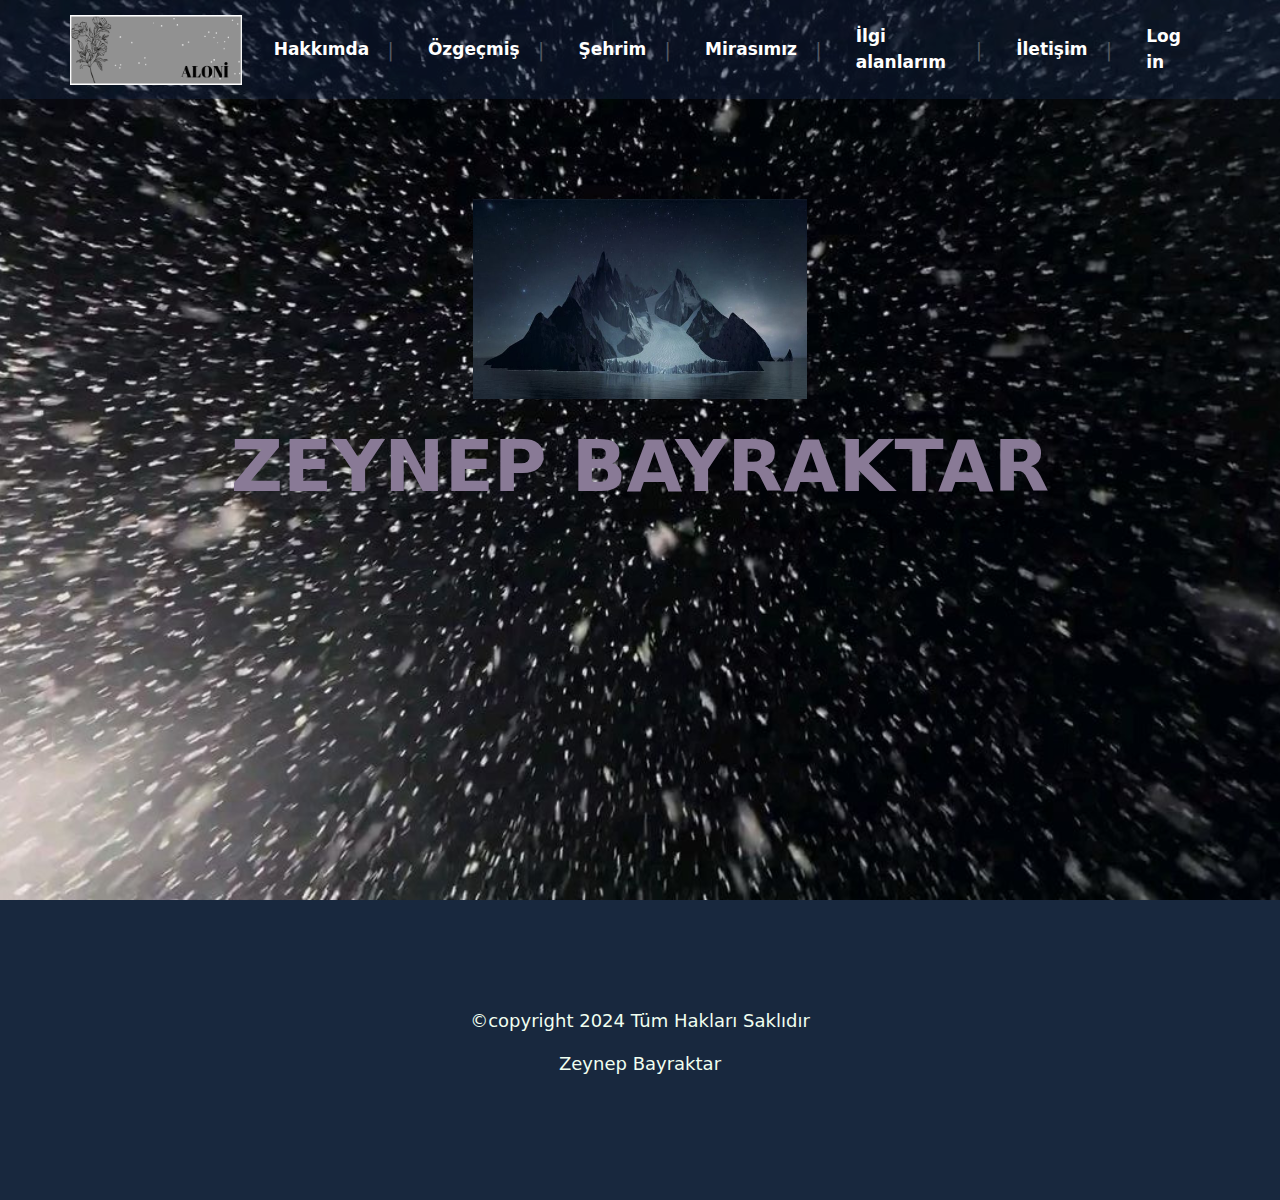
<file: webb/index.html>
<!DOCTYPE html>
<html lang="en">

<head>
    <meta charset="UTF-8">
    <meta name="viewport" content="width=device-width, initial-scale=1.0">
    <title>Document</title>
    <link rel="stylesheet" href="bootstrap.css">
    <link rel="stylesheet" href="style.css">
    <script src="bootstrap.js"></script>
    <title>Aloni</title>
</head>

<body>
    <div class="ust-kisim">

        <nav class="navbar navbar-expand-lg nav-bg ">
            <!--style.css de ekli navbar-bg classımı buraya getirerek navbarımın arka planının rengini ayarladım-->
            <div class="container p-0">
                <!--"p-0", 992px ve altına inince ekran genişliği, navbarımın üstündeki seçeneklere mause götürdüğümde oluşan mavimtırak arka planın sağ ve sola olan boşluklarını sıfırlar  -->
                <a class="navbar-brand" href="#">
                    <img class="img-fluid logo" src="pictures/resimler/logo2.png" alt="">
                    <!--sitemin logosunun ismi-->
                </a>
                <button class="navbar-toggler" type="button" data-bs-toggle="collapse"
                    data-bs-target="#navbarSupportedContent" aria-controls="navbarSupportedContent"
                    aria-expanded="false" aria-label="Toggle navigation">
                    <span class="navbar-toggler-icon"></span>
                </button>
                <div class="collapse navbar-collapse" id="navbarSupportedContent">
                    <ul class="navbar-nav ms-auto mb-2 mb-lg-0">
                        <li class="nav-item d-flex align-items-center p-2">
                            <!--p-2 ler burada ekran 992px ve daha küçükken aşağı doğru sıralanan navbar elemanlarımı bi tık sağa kaydırıp büyütmeme yarıyor-->
                            <a class="nav-link active" aria-current="page" href="hakkimizda.html">Hakkımda</a>
                            <span class="ayrac">|</span>
                            <!--navbar elemanlarım arasına ayraç ekleme-->
                        </li>
                        <li class="nav-item d-flex align-items-center p-2">
                            <a class="nav-link" href="ozgecmis.html">Özgeçmiş</a>
                            <span class="ayrac">|</span>
                        </li>
                        <li class="nav-item d-flex align-items-center p-2">
                            <a class="nav-link" href="sehrim.html">Şehrim</a>
                            <span class="ayrac">|</span>
                        </li>
                        <li class="nav-item d-flex align-items-center p-2">
                            <a class="nav-link" href="mirasimiz.html">Mirasımız</a>
                            <span class="ayrac">|</span>
                        </li>
                        <li class="nav-item d-flex align-items-center p-2">
                            <a class="nav-link" href="ilgialanlarim.html">İlgi alanlarım</a>
                            <span class="ayrac">|</span>
                        </li>
                        <li class="nav-item d-flex align-items-center p-2">
                            <a class="nav-link" href="iletisim.html">İletişim</a>
                            <span class="ayrac">|</span>
                        </li>
                        <li class="nav-item d-flex align-items-center p-2">
                            <a class="nav-link" href="login.php">Log in</a>
                        </li>
                    </ul>
                </div>
        </nav>


        <div class="container">
            <div class="row">
                <div class="col-md-12 d-flex flex-column align-items-center justify-content-center ">
                    <!--d-flex ile logo ve yazımı yanyana aldı, flex-column ile alt alta getirdik-->
                    <img src="pictures/resimler/logo5.jpg" class="img-fluid ana-sayf-logo bosluk mb-4" alt="" />
                    <h1 class="display-2 text-center ana-yazi fw-bold shadow">ZEYNEP BAYRAKTAR</h1>
                </div>
            </div>
        </div>
    </div>
    <div class="container-fluid footer">
        <div class="row">
            <div class="col-md-12 sutun-footer d-flex flex-column justify-content-center align-items-center">
              <div class="class">
                    <i class="fa-brands fa-instagram fa-3x"></i>
                </div>
                <p>©copyright 2024 Tüm Hakları Saklıdır</p> 
                <p>Zeynep Bayraktar</p>
            </div>
        </div>
    </div>
</body>

</html>
</file>
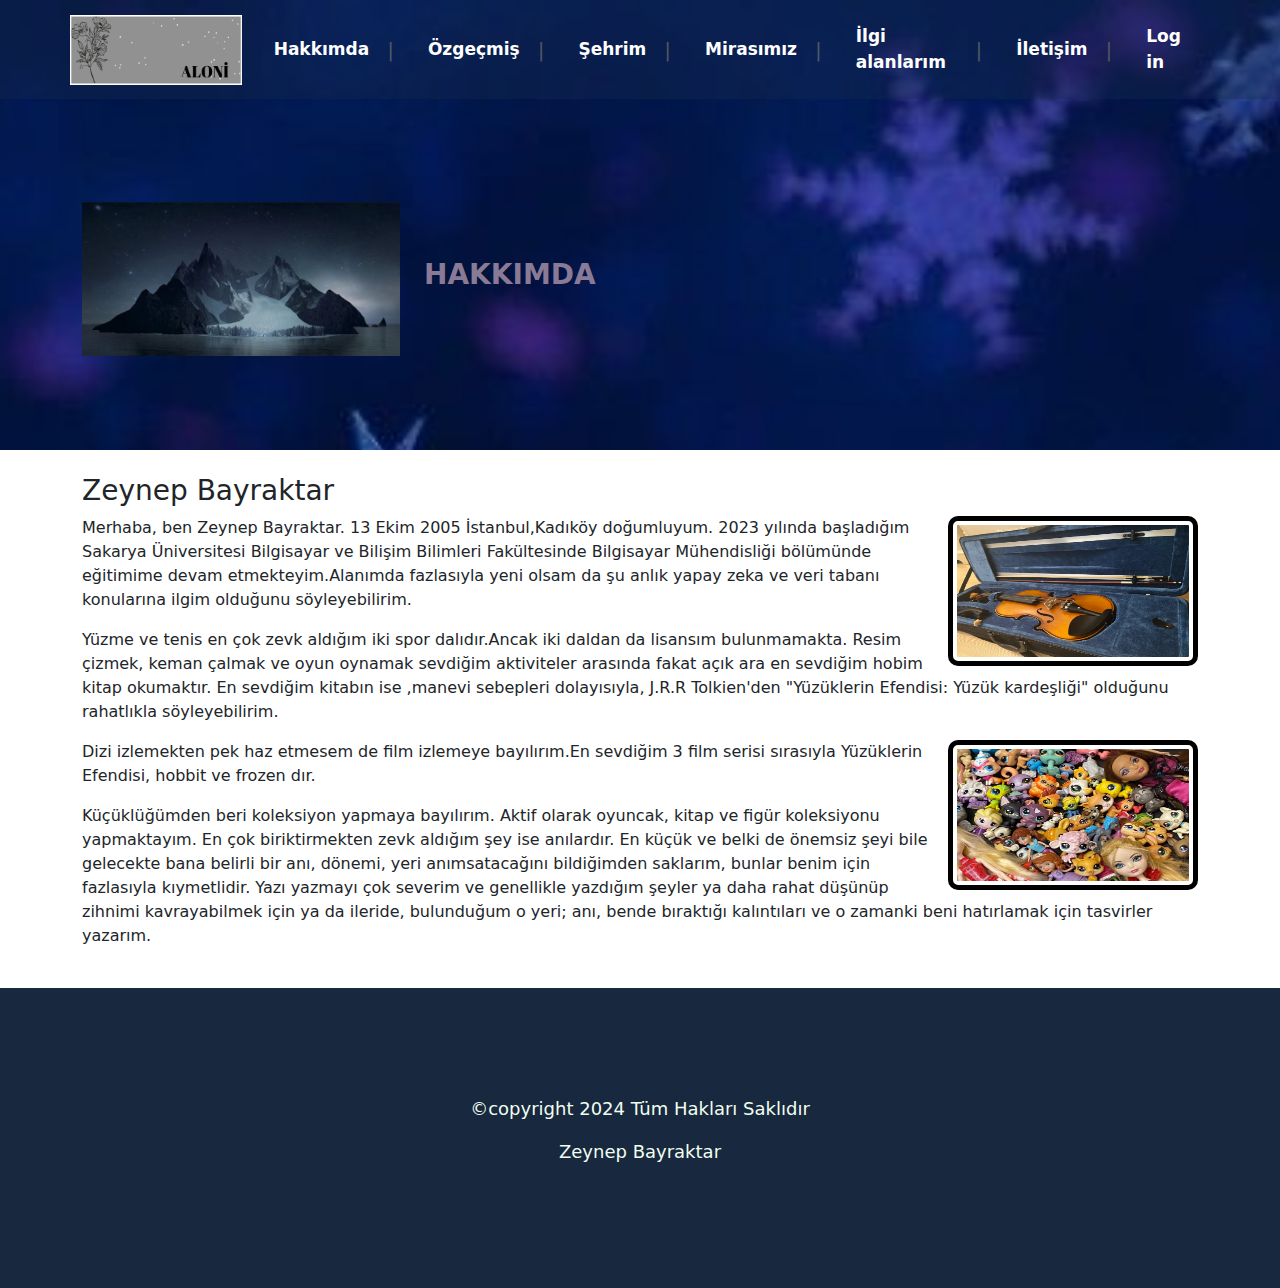
<file: webb/hakkimizda.html>
<!DOCTYPE html>
<html lang="en">

<head>
    <meta charset="UTF-8">
    <meta name="viewport" content="width=device-width, initial-scale=1.0">
    <title>Document</title>
    <link rel="stylesheet" href="bootstrap.css">
    <link rel="stylesheet" href="style.css">
    <script src="bootstrap.js"></script>
    <title>Aloni</title>
</head>

<body>
    <div class="ust-kisim-sayfalar">

        <nav class="navbar navbar-expand-lg nav-bg ">
            <!--style.css de ekli navbar-bg classımı buraya getirerek navbarımın arka planının rengini ayarladım-->
            <div class="container p-0">
                <!--"p-0", 992px ve altına inince ekran genişliği, navbarımın üstündeki seçeneklere mause götürdüğümde oluşan mavimtırak arka planın sağ ve sola olan boşluklarını sıfırlar  -->
                <a class="navbar-brand" href="#">
                    <img class="img-fluid logo" src="pictures/resimler/logo2.png" alt="">
                    <!--sitemin logosunun ismi-->
                </a>
                <button class="navbar-toggler" type="button" data-bs-toggle="collapse"
                    data-bs-target="#navbarSupportedContent" aria-controls="navbarSupportedContent"
                    aria-expanded="false" aria-label="Toggle navigation">
                    <span class="navbar-toggler-icon"></span>
                </button>
                <div class="collapse navbar-collapse" id="navbarSupportedContent">
                    <ul class="navbar-nav ms-auto mb-2 mb-lg-0">
                        <li class="nav-item d-flex align-items-center p-2">
                            <!--p-2 ler burada ekran 992px ve daha küçükken aşağı doğru sıralanan navbar elemanlarımı bi tık sağa kaydırıp büyütmeme yarıyor-->
                            <a class="nav-link active" aria-current="page" href="hakkimizda.html">Hakkımda</a>
                            <span class="ayrac">|</span>
                            <!--navbar elemanlarım arasına ayraç ekleme-->
                        </li>
                        <li class="nav-item d-flex align-items-center p-2">
                            <a class="nav-link" href="ozgecmis.html">Özgeçmiş</a>
                            <span class="ayrac">|</span>
                        </li>
                        <li class="nav-item d-flex align-items-center p-2">
                            <a class="nav-link" href="sehrim.html">Şehrim</a>
                            <span class="ayrac">|</span>
                        </li>
                        <li class="nav-item d-flex align-items-center p-2">
                            <a class="nav-link" href="mirasimiz.html">Mirasımız</a>
                            <span class="ayrac">|</span>
                        </li>
                        <li class="nav-item d-flex align-items-center p-2">
                            <a class="nav-link" href="ilgialanlarim.html">İlgi alanlarım</a>
                            <span class="ayrac">|</span>
                        </li>
                        <li class="nav-item d-flex align-items-center p-2">
                            <a class="nav-link" href="iletisim.html">İletişim</a>
                            <span class="ayrac">|</span>
                        </li>
                        <li class="nav-item d-flex align-items-center p-2">
                            <a class="nav-link" href="login.php">Log in</a>
                        </li>
                    </ul>
                </div>
        </nav>


        <div class="container">
            <div class="row">
                <div class="col-md-12 d-flex align-items-center header-yukseklik">
                    <img src="pictures/resimler/logo5.jpg" class="img-fluid " alt=""/> 
                    <div class="sayfa-basligi ms-4" >
                    <h3>HAKKIMDA</h3>
                    </div>                 
                </div>
            </div>
        </div>
    </div> 

    <div class="container my-4">
        <div class="row">
            <div class="col-md-12">
                <h3>Zeynep Bayraktar</h3>
                <div class="ben"> 

                <img src="pictures/resimler/keman.jpeg" 
                     class="fotgrf img-thumbnail img-fluid miras-img"
                     alt="">
                       <p> 
                        Merhaba, ben Zeynep Bayraktar. 13 Ekim 2005 İstanbul,Kadıköy doğumluyum. 2023 yılında başladığım 
                        Sakarya Üniversitesi Bilgisayar ve Bilişim Bilimleri Fakültesinde Bilgisayar Mühendisliği
                        bölümünde eğitimime devam etmekteyim.Alanımda fazlasıyla yeni olsam da şu anlık yapay zeka ve veri tabanı
                        konularına ilgim olduğunu söyleyebilirim.
                       </p><p>
                        Yüzme ve tenis en çok zevk aldığım iki spor dalıdır.Ancak iki daldan da lisansım bulunmamakta. Resim çizmek, 
                        keman çalmak ve oyun oynamak sevdiğim aktiviteler arasında fakat açık ara en sevdiğim hobim kitap okumaktır.
                        En sevdiğim kitabın ise ,manevi sebepleri dolayısıyla, J.R.R Tolkien'den "Yüzüklerin Efendisi: Yüzük kardeşliği" 
                        olduğunu rahatlıkla söyleyebilirim.
                       </p>  
                       <img src="pictures/resimler/oyuncak.jpeg" 
                            class="fotgrf img-thumbnail img-fluid miras-img"
                            alt="">
                       <p>
                        Dizi izlemekten pek haz etmesem de film izlemeye bayılırım.En sevdiğim 3 film serisi sırasıyla Yüzüklerin
                        Efendisi, hobbit ve frozen dır. 
                        </p><p>
                        Küçüklüğümden beri koleksiyon yapmaya bayılırım. Aktif olarak oyuncak, kitap ve figür koleksiyonu yapmaktayım.
                        En çok biriktirmekten zevk aldığım şey ise anılardır. En küçük ve belki de önemsiz şeyi bile gelecekte bana belirli
                        bir anı, dönemi, yeri anımsatacağını bildiğimden saklarım, bunlar benim için fazlasıyla kıymetlidir.
                        Yazı yazmayı çok severim ve genellikle yazdığım şeyler ya daha rahat düşünüp zihnimi kavrayabilmek için ya da ileride, 
                        bulunduğum o yeri; anı, bende bıraktığı kalıntıları ve o zamanki beni hatırlamak için tasvirler yazarım.
                    </p>
                   
                    
                </div>
            </div>
        </div>
    </div>

    <div class="container-fluid footer">
        <div class="row">
            <div class="col-md-12 sutun-footer d-flex flex-column justify-content-center align-items-center">
              <div class="class">
                    <i class="fa-brands fa-instagram fa-3x"></i>
                </div>
                <p>©copyright 2024 Tüm Hakları Saklıdır</p> 
                <p>Zeynep Bayraktar</p>
            </div>
        </div>
    </div>
</body>

</html>
</file>
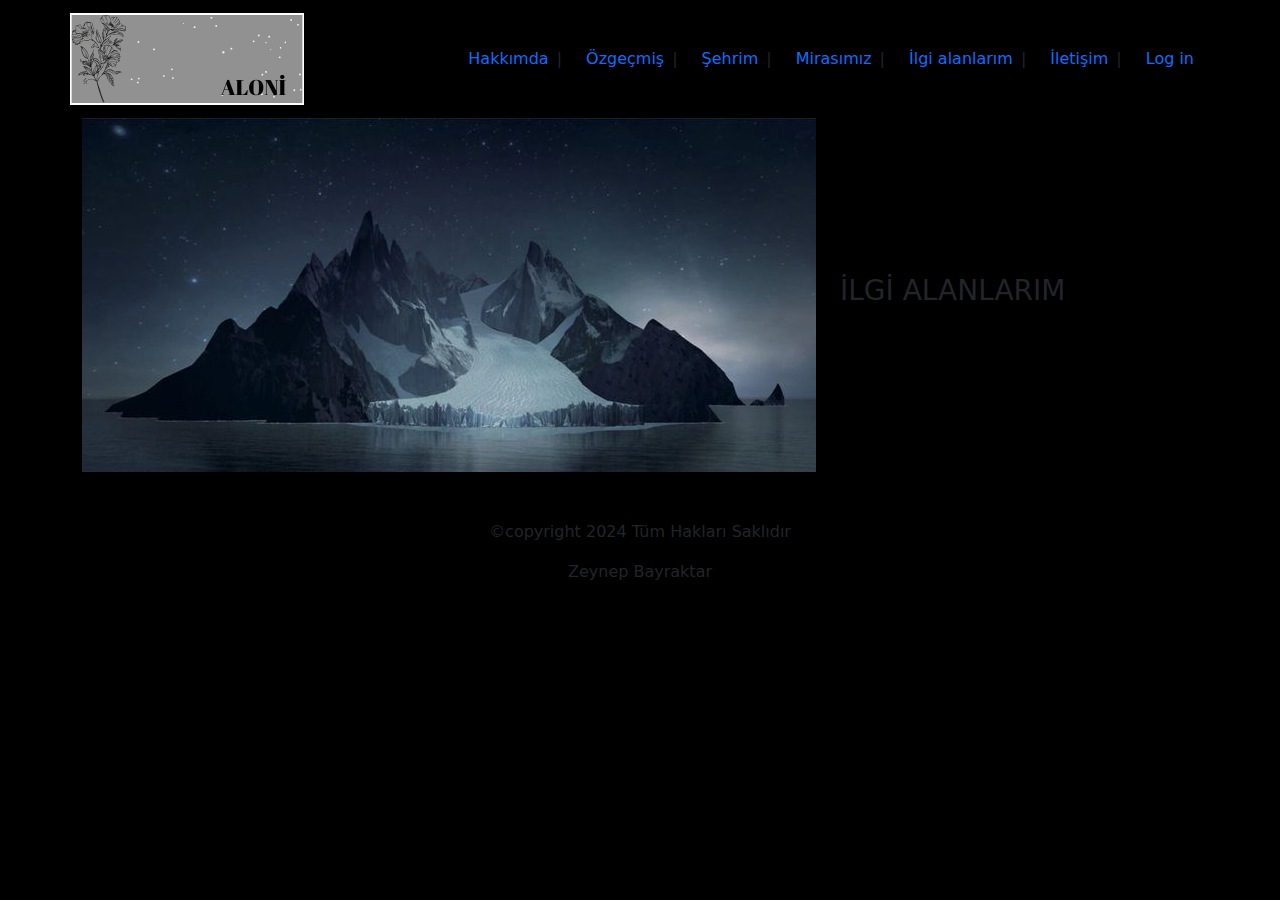
<file: webb/ilgialanlarim.html>
<!DOCTYPE html>
<html lang="en">

<head>
   
    <meta charset="utf-8">
    <meta name="viewport" content="width=device-width, initial-scale=1, shrink-to-fit=no">

    <!-- Bootstrap CSS -->
    <link rel="stylesheet" href="https://cdn.jsdelivr.net/npm/bootstrap@4.1.3/dist/css/bootstrap.min.css" integrity="sha384-MCw98/SFnGE8fJT3GXwEOngsV7Zt27NXFoaoApmYm81iuXoPkFOJwJ8ERdknLPMO" crossorigin="anonymous">

    <title>Document</title>
    <link rel="stylesheet" href="bootstrap.css">
    <link rel="stylesheet" href="style2.css">
    <script src="bootstrap.js"></script>
    <title>Aloni</title>
</head>

<body>
    <div class="ust-kisim-sayfalar">

        <nav class="navbar navbar-expand-lg nav-bg ">
            <!--style.css de ekli navbar-bg classımı buraya getirerek navbarımın arka planının rengini ayarladım-->
            <div class="container p-0">
                <!--"p-0", 992px ve altına inince ekran genişliği, navbarımın üstündeki seçeneklere mause götürdüğümde oluşan mavimtırak arka planın sağ ve sola olan boşluklarını sıfırlar  -->
                <a class="navbar-brand" href="#">
                    <img class="img-fluid logo" src="pictures/resimler/logo2.png" alt="">
                    <!--sitemin logosunun ismi-->
                </a>
                <button class="navbar-toggler" type="button" data-bs-toggle="collapse"
                    data-bs-target="#navbarSupportedContent" aria-controls="navbarSupportedContent"
                    aria-expanded="false" aria-label="Toggle navigation">
                    <span class="navbar-toggler-icon"></span>
                </button>
                <div class="collapse navbar-collapse" id="navbarSupportedContent">
                    <ul class="navbar-nav ms-auto mb-2 mb-lg-0">
                        <li class="nav-item d-flex align-items-center p-2">
                            <!--p-2 ler burada ekran 992px ve daha küçükken aşağı doğru sıralanan navbar elemanlarımı bi tık sağa kaydırıp büyütmeme yarıyor-->
                            <a class="nav-link active" aria-current="page" href="hakkimizda.html">Hakkımda</a>
                            <span class="ayrac">|</span>
                            <!--navbar elemanlarım arasına ayraç ekleme-->
                        </li>
                        <li class="nav-item d-flex align-items-center p-2">
                            <a class="nav-link" href="ozgecmis.html">Özgeçmiş</a>
                            <span class="ayrac">|</span>
                        </li>
                        <li class="nav-item d-flex align-items-center p-2">
                            <a class="nav-link" href="sehrim.html">Şehrim</a>
                            <span class="ayrac">|</span>
                        </li>
                        <li class="nav-item d-flex align-items-center p-2">
                            <a class="nav-link" href="mirasimiz.html">Mirasımız</a>
                            <span class="ayrac">|</span>
                        </li>
                        <li class="nav-item d-flex align-items-center p-2">
                            <a class="nav-link" href="ilgialanlarim.html">İlgi alanlarım</a>
                            <span class="ayrac">|</span>
                        </li>
                        <li class="nav-item d-flex align-items-center p-2">
                            <a class="nav-link" href="iletisim.html">İletişim</a>
                            <span class="ayrac">|</span>
                        </li>
                        <li class="nav-item d-flex align-items-center p-2">
                            <a class="nav-link" href="login.php">Log in</a>
                        </li>
                    </ul>
                </div>
        </nav>
 
          
        <div class="container">
            <div class="row">
                <div class="col-md-12 d-flex align-items-center header-yukseklik">
                    <img src="pictures/resimler/logo5.jpg" class="img-fluid " alt=""/> 
                    <div class="sayfa-basligi ms-4" >
                    <h3>İLGİ ALANLARIM</h3>
                    </div>                 
                </div>
            </div>
        </div>
    </div> 


    <div class="container my-4"> 
        <div class="row">
             <div class="col-md-12">

                <div class="filmler"></div>

                <script src="main.js"></script>
             </div> 
         </div>
     </div>       



    <div class="container-fluid footer">
        <div class="row">
            <div class="col-md-12 sutun-footer d-flex flex-column justify-content-center align-items-center">
              <div class="class">
                    <i class="fa-brands fa-instagram fa-3x"></i>
                </div>
                <p>©copyright 2024 Tüm Hakları Saklıdır</p> 
                <p>Zeynep Bayraktar</p>
            </div>
        </div>
    </div>   
    <!-- Optional JavaScript -->
    <!-- jQuery first, then Popper.js, then Bootstrap JS -->
    <script src="https://code.jquery.com/jquery-3.3.1.slim.min.js" integrity="sha384-q8i/X+965DzO0rT7abK41JStQIAqVgRVzpbzo5smXKp4YfRvH+8abtTE1Pi6jizo" crossorigin="anonymous"></script>
    <script src="https://cdn.jsdelivr.net/npm/popper.js@1.14.3/dist/umd/popper.min.js" integrity="sha384-ZMP7rVo3mIykV+2+9J3UJ46jBk0WLaUAdn689aCwoqbBJiSnjAK/l8WvCWPIPm49" crossorigin="anonymous"></script>
    <script src="https://cdn.jsdelivr.net/npm/bootstrap@4.1.3/dist/js/bootstrap.min.js" integrity="sha384-ChfqqxuZUCnJSK3+MXmPNIyE6ZbWh2IMqE241rYiqJxyMiZ6OW/JmZQ5stwEULTy" crossorigin="anonymous"></script>
</body>

</html>
</file>
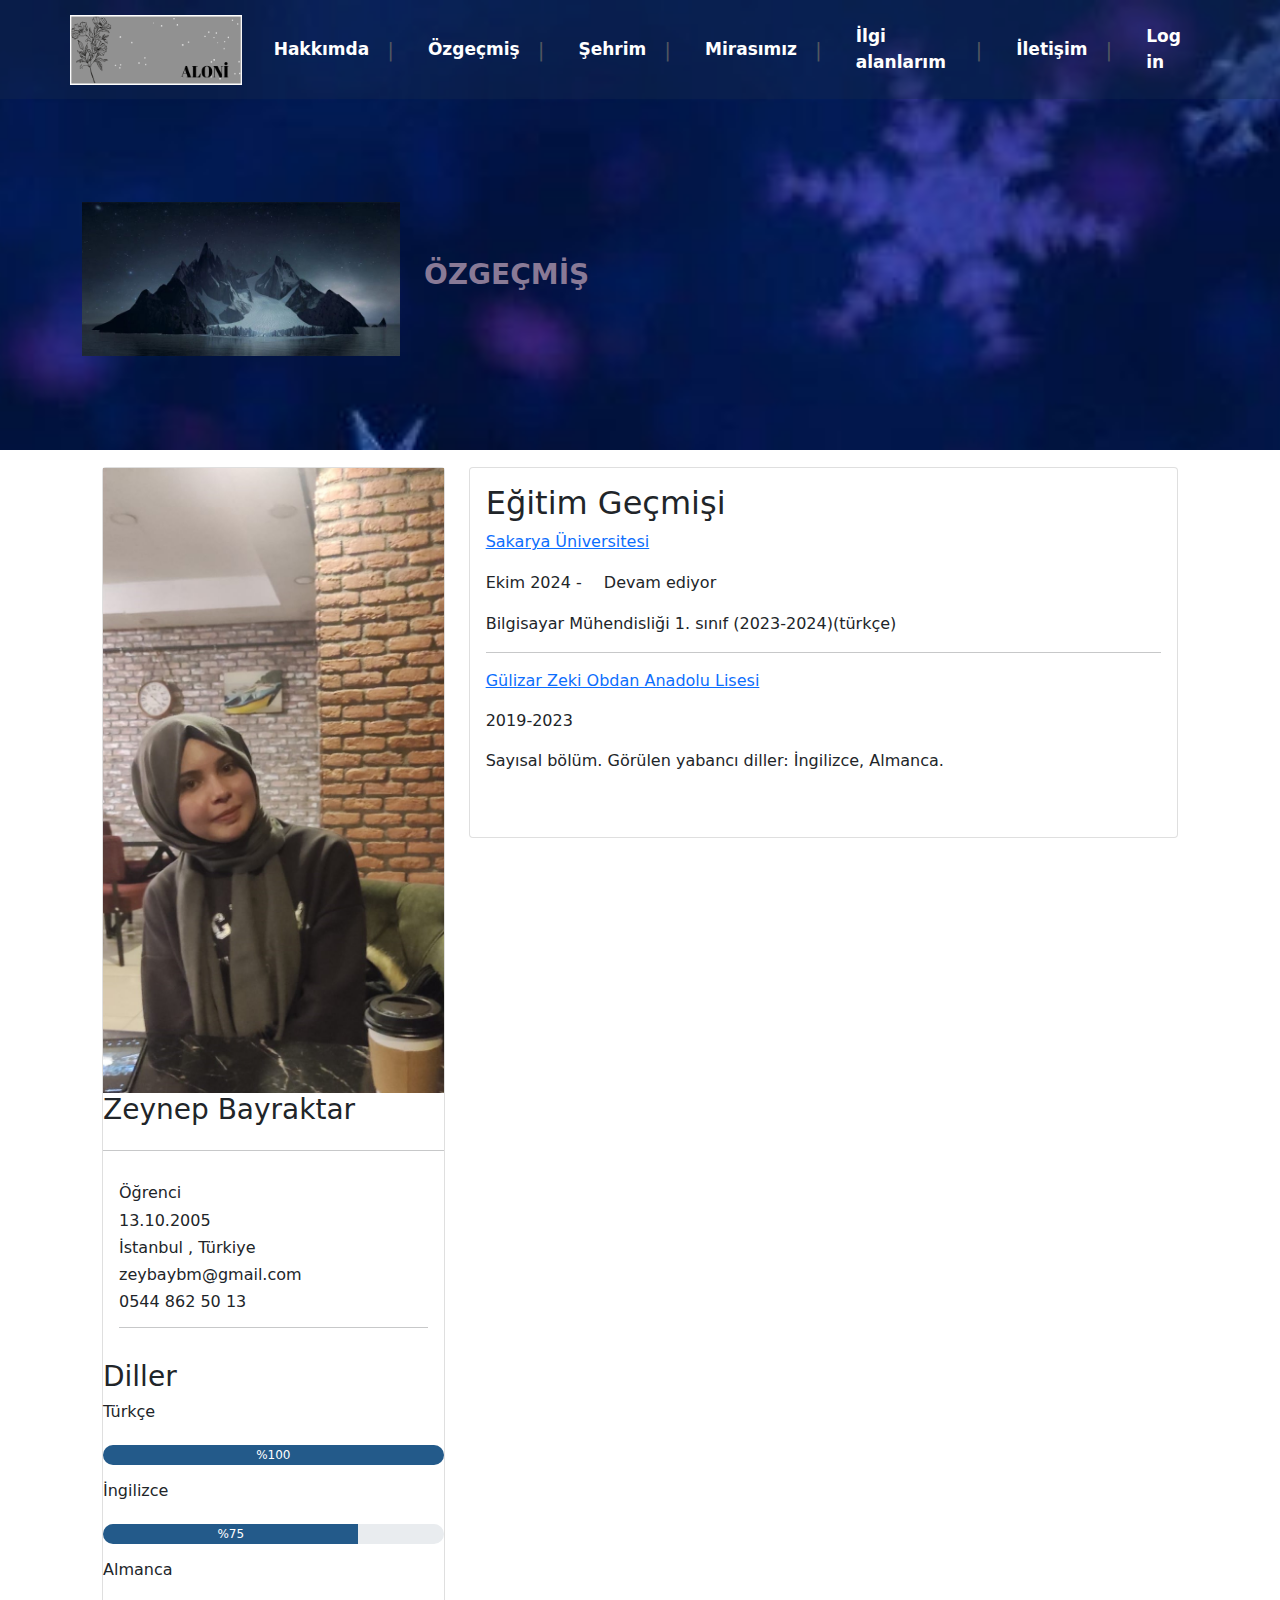
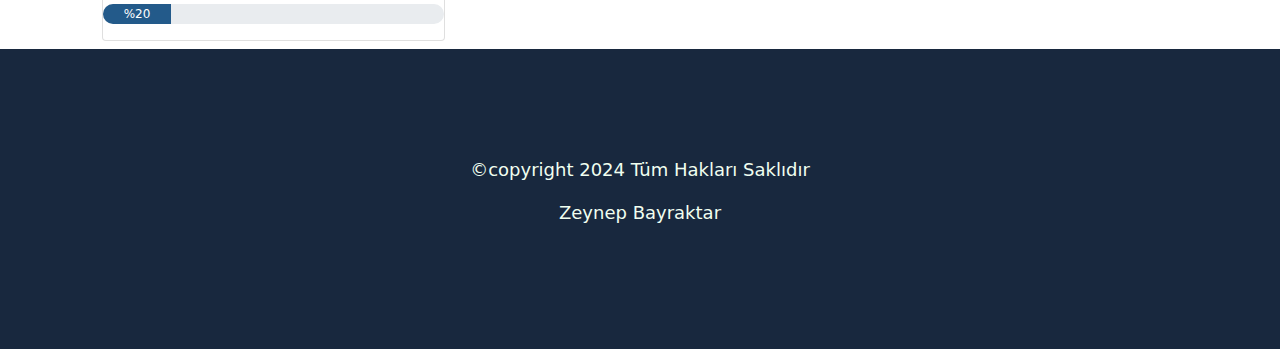
<file: webb/ozgecmis.html>
<!DOCTYPE html>
<html lang="en">

<head>
    <meta charset="UTF-8">
    <meta name="viewport" content="width=device-width, initial-scale=1.0">
    <title>Document</title>
    <link rel="stylesheet" href="bootstrap.css">
    <link rel="stylesheet" href="style.css">
    <script src="bootstrap.js"></script>
    <script> src="https://kit.fontawesome.com/a076d05399.js"</script>
    <title>Aloni</title>
</head>

<body>
    <div class="ust-kisim-sayfalar">

        <nav class="navbar navbar-expand-lg nav-bg ">
            <!--style.css de ekli navbar-bg classımı buraya getirerek navbarımın arka planının rengini ayarladım-->
            <div class="container p-0">
                <!--"p-0", 992px ve altına inince ekran genişliği, navbarımın üstündeki seçeneklere mause götürdüğümde oluşan mavimtırak arka planın sağ ve sola olan boşluklarını sıfırlar  -->
                <a class="navbar-brand" href="#">
                    <img class="img-fluid logo" src="pictures/resimler/logo2.png" alt="">
                    <!--sitemin logosunun ismi-->
                </a>
                <button class="navbar-toggler" type="button" data-bs-toggle="collapse"
                    data-bs-target="#navbarSupportedContent" aria-controls="navbarSupportedContent"
                    aria-expanded="false" aria-label="Toggle navigation">
                    <span class="navbar-toggler-icon"></span>
                </button>
                <div class="collapse navbar-collapse" id="navbarSupportedContent">
                    <ul class="navbar-nav ms-auto mb-2 mb-lg-0">
                        <li class="nav-item d-flex align-items-center p-2">
                            <!--p-2 ler burada ekran 992px ve daha küçükken aşağı doğru sıralanan navbar elemanlarımı bi tık sağa kaydırıp büyütmeme yarıyor-->
                            <a class="nav-link active" aria-current="page" href="hakkimizda.html">Hakkımda</a>
                            <span class="ayrac">|</span>
                            <!--navbar elemanlarım arasına ayraç ekleme-->
                        </li>
                        <li class="nav-item d-flex align-items-center p-2">
                            <a class="nav-link" href="ozgecmis.html">Özgeçmiş</a>
                            <span class="ayrac">|</span>
                        </li>
                        <li class="nav-item d-flex align-items-center p-2">
                            <a class="nav-link" href="sehrim.html">Şehrim</a>
                            <span class="ayrac">|</span>
                        </li>
                        <li class="nav-item d-flex align-items-center p-2">
                            <a class="nav-link" href="mirasimiz.html">Mirasımız</a>
                            <span class="ayrac">|</span>
                        </li>
                        <li class="nav-item d-flex align-items-center p-2">
                            <a class="nav-link" href="ilgialanlarim.html">İlgi alanlarım</a>
                            <span class="ayrac">|</span>
                        </li>
                        <li class="nav-item d-flex align-items-center p-2">
                            <a class="nav-link" href="iletisim.html">İletişim</a>
                            <span class="ayrac">|</span>
                        </li>
                        <li class="nav-item d-flex align-items-center p-2">
                            <a class="nav-link" href="login.php">Log in</a>
                        </li>
                    </ul>
                </div>
        </nav>


        <div class="container">
            <div class="row">
                <div class="col-md-12 d-flex align-items-center header-yukseklik">
                    <img src="pictures/resimler/logo5.jpg" class="img-fluid " alt=""/> 
                    <div class="sayfa-basligi ms-4" >
                    <h3>ÖZGEÇMİŞ</h3>
                    </div>  
                </div> 
                <div class="Hompage">
                <div class="row mx-2 my-2">
                  <div class="col-lg-4 col-md-4 col-12">

                  
                    <div class="card">
                        <img  src="pictures/resimler/pp.jpg" width="100%">
                        <h3>Zeynep Bayraktar</h3> 
                        <hr>
                        <div class="card-body"> 
                            <h6><i class="fas fa-briefcase mr-2"></i>Öğrenci</h6>
                            <h6><i class="fas fa-calander mr-3"></i>13.10.2005</h6>
                            <h6><i class="fas fa-home mr-2"></i>İstanbul , Türkiye</h6>
                            <h6><i class="fas fa-envelope mr-2"></i>zeybaybm@gmail.com</h6>
                            <h6>
                               <i class="fas fa-phone-alt"></i>0544 862 50 13
                            </h6>
                           <hr>
                        </div>

                        <h3><i class="fas fa-globe mr-3"></i>Diller</h3> 
                         
                        <h6>Türkçe</h6>
                        <div class="progress rounded-pill my-3 border-sekil">
                            <div class="progress-bar border-stil-turk">%100</div>
                        </div>
                         <h6>İngilizce</h6>
                        <div class="progress rounded-pill my-3 border-sekil">
                            <div class="progress-bar border-stil-ing">%75</div>
                        </div>
                        <h6>Almanca</h6>
                        <div class="progress rounded-pill my-3 border-sekil">
                            <div class="progress-bar border-stil-alm">%20</div>
                        </div>
                    </div> 
                 </div>  
                 <div class="col-lg-8 col-md-8 col-12">
                    <div class="card"> 
                    <div class="card-body">
                  <h2> <i class="fas fa-suitcase my-4 mr-3"></i> Eğitim Geçmişi</h2> 

                  <a href="https://www.sakarya.edu.tr/">
                    <p> Sakarya Üniversitesi </p>
                    </a>
                    <p> <i class="fas fa-calander mr-3"></i>Ekim 2024 - <button class="btn btn-succes px-3 py-0">Devam ediyor</button></p> 
                    <p> Bilgisayar Mühendisliği 1. sınıf (2023-2024)(türkçe)</p>
                    <hr>
                    <a href="https://gzoalisesi.meb.k12.tr/">
                        <p>Gülizar Zeki Obdan Anadolu Lisesi</p>
                        </a>
                        <p> <i class="fas fa-calander mr-3"></i>2019-2023 </p>  
                        <p>Sayısal bölüm. Görülen yabancı diller: İngilizce, Almanca.</p>
                    </div>
                    <div class="card-body">

                    </div>
                  </div>
                 </div>  
                           
                </div>
            </div>
            </div>
        </div> 
        <div class="container-fluid footer">
        <div class="row">
            <div class="col-md-12 sutun-footer d-flex flex-column justify-content-center align-items-center">
              <div class="class">
                    <i class="fa-brands fa-instagram fa-3x"></i>
                </div>
                <p>©copyright 2024 Tüm Hakları Saklıdır</p> 
                <p>Zeynep Bayraktar</p>
            </div>
        </div>
                     </div>  
    </div> 
  

   
</body>

</html>
</file>
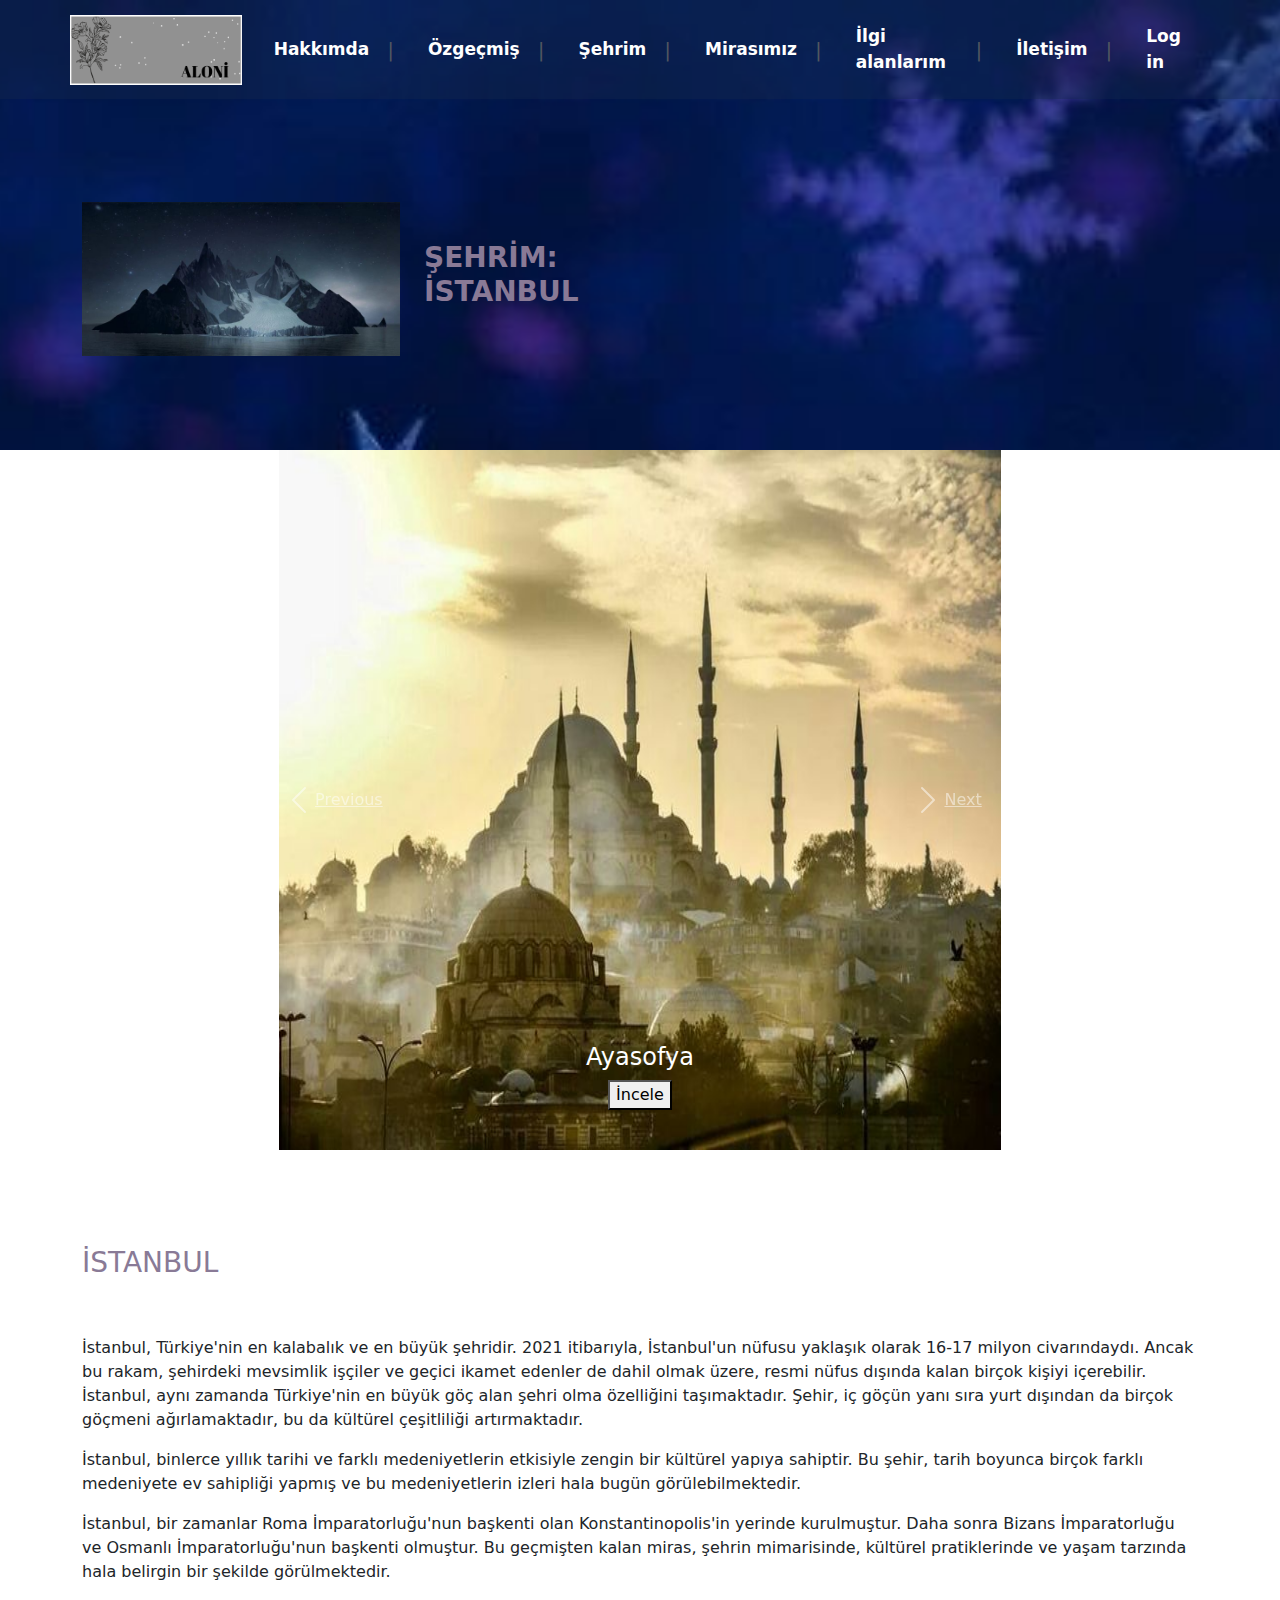
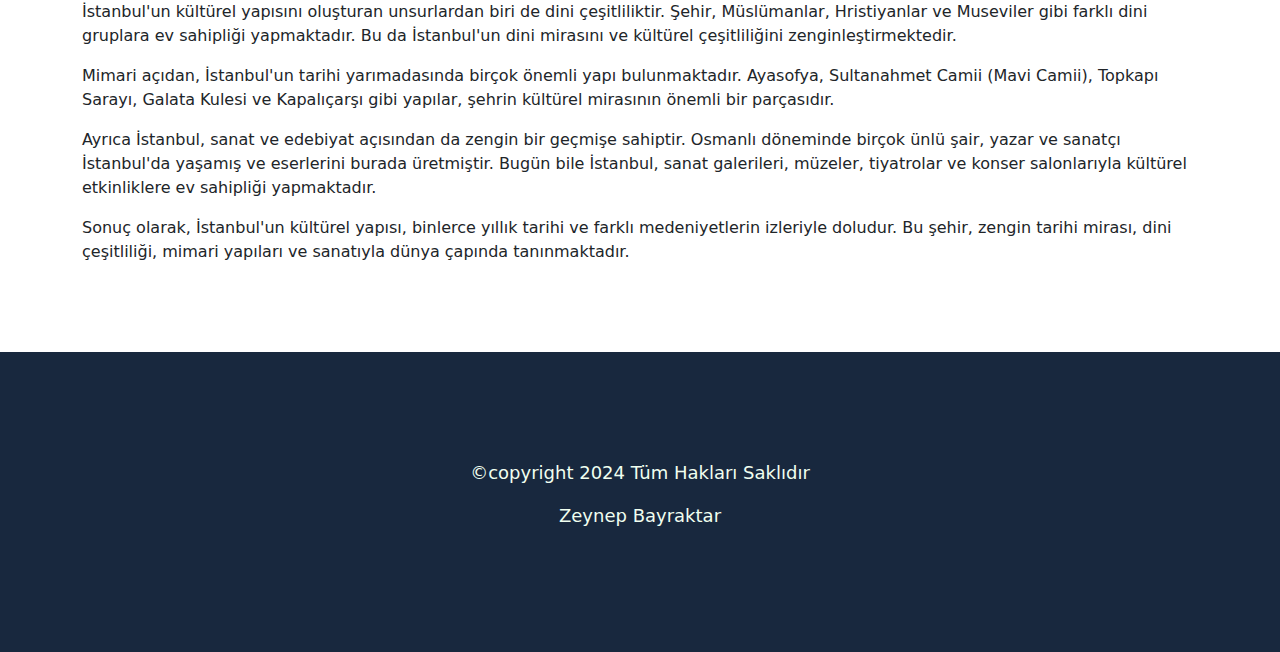
<file: webb/sehrim.html>
<!DOCTYPE html>
<html lang="en">

<head>
   
    <meta charset="utf-8">
    <meta name="viewport" content="width=device-width, initial-scale=1, shrink-to-fit=no">

    <!-- Bootstrap CSS -->
    <link rel="stylesheet" href="https://cdn.jsdelivr.net/npm/bootstrap@4.1.3/dist/css/bootstrap.min.css" integrity="sha384-MCw98/SFnGE8fJT3GXwEOngsV7Zt27NXFoaoApmYm81iuXoPkFOJwJ8ERdknLPMO" crossorigin="anonymous">

    <title>Document</title>
    <link rel="stylesheet" href="bootstrap.css">
    <link rel="stylesheet" href="style.css">
    <script src="bootstrap.js"></script>
    <title>Aloni</title>
</head>

<body>
    <div class="ust-kisim-sayfalar">

        <nav class="navbar navbar-expand-lg nav-bg">
            <!--style.css de ekli navbar-bg classımı buraya getirerek navbarımın arka planının rengini ayarladım-->
            <div class="container p-0">
                <!--"p-0", 992px ve altına inince ekran genişliği, navbarımın üstündeki seçeneklere mause götürdüğümde oluşan mavimtırak arka planın sağ ve sola olan boşluklarını sıfırlar  -->
                <a class="navbar-brand" href="#">
                    <img class="img-fluid logo" src="pictures/resimler/logo2.png" alt="">
                    <!--sitemin logosunun ismi-->
                </a>
                <button class="navbar-toggler" type="button" data-bs-toggle="collapse"
                    data-bs-target="#navbarSupportedContent" aria-controls="navbarSupportedContent"
                    aria-expanded="false" aria-label="Toggle navigation">
                    <span class="navbar-toggler-icon"></span>
                </button>
                <div class="collapse navbar-collapse" id="navbarSupportedContent">
                    <ul class="navbar-nav ms-auto mb-2 mb-lg-0">
                        <li class="nav-item d-flex align-items-center p-2">
                            <!--p-2 ler burada ekran 992px ve daha küçükken aşağı doğru sıralanan navbar elemanlarımı bi tık sağa kaydırıp büyütmeme yarıyor-->
                            <a class="nav-link active" aria-current="page" href="hakkimizda.html">Hakkımda</a>
                            <span class="ayrac">|</span>
                            <!--navbar elemanlarım arasına ayraç ekleme-->
                        </li>
                        <li class="nav-item d-flex align-items-center p-2">
                            <a class="nav-link" href="ozgecmis.html">Özgeçmiş</a>
                            <span class="ayrac">|</span>
                        </li>
                        <li class="nav-item d-flex align-items-center p-2">
                            <a class="nav-link" href="sehrim.html">Şehrim</a>
                            <span class="ayrac">|</span>
                        </li>
                        <li class="nav-item d-flex align-items-center p-2">
                            <a class="nav-link" href="mirasimiz.html">Mirasımız</a>
                            <span class="ayrac">|</span>
                        </li>
                        <li class="nav-item d-flex align-items-center p-2">
                            <a class="nav-link" href="ilgialanlarim.html">İlgi alanlarım</a>
                            <span class="ayrac">|</span>
                        </li>
                        <li class="nav-item d-flex align-items-center p-2">
                            <a class="nav-link" href="iletisim.html">İletişim</a>
                            <span class="ayrac">|</span>
                        </li>
                        <li class="nav-item d-flex align-items-center p-2">
                            <a class="nav-link" href="login.php">Log in</a>
                        </li>
                    </ul>
                </div>
        </nav>


        
        <div class="container">
            <div class="row">
                <div class="col-md-12 d-flex align-items-center header-yukseklik">
                    <img src="pictures/resimler/logo5.jpg" class="img-fluid " alt=""/> 
                    <div class="sayfa-basligi ms-4" >
                      <h3>ŞEHRİM: İSTANBUL</h3>
                    </div>                 
                </div>
            </div>
        </div>
    </div> 

    <div class="container col-md-7">   
        <div id="carouselExampleIndicators" class="carousel slide carousel-fade" data-ride="carousel">
            <ol class="carousel-indicators">
              <li data-target="#carouselExampleIndicators" data-slide-to="0" class="active"></li>
              <li data-target="#carouselExampleIndicators" data-slide-to="1"></li>
              <li data-target="#carouselExampleIndicators" data-slide-to="2"></li>
            </ol>
            <div class="carousel-inner">
              <div class="carousel-item active">
                <img class="d-block w-100 slider" src="pictures/resimler/ayasofya2.jpg" alt="First slide"> 
                <div class="carousel-caption d-none d-md-block">
                    <h4>Ayasofya</h4> 
                    <div> 
                        <a href="https://www.ayasofyacamii.gov.tr/tr/ayasofya-tarihi"><button>İncele</button></a>
                    
                    </div>
                </div>
              </div>
              <div class="carousel-item">
                <img class="d-block w-100 slider" src="pictures/resimler/Galata Tower.jpg" alt="Second slide">
                <div class="carousel-caption d-none d-md-block">
                    <h4>Galata kulesi</h4>
                    <div> 
                        <a href="https://galatakulesi.gov.tr/"><button>İncele</button></a>
                    
                    </div>
                </div>
              </div>
              <div class="carousel-item">
                <img class="d-block w-100 slider" src="pictures/resimler/kapalicarsi.jpg" alt="Third slide">
                <div class="carousel-caption d-none d-md-block">
                    <h4>Kapalıçarşı</h4>
                    <div> 
                        <a href="https://kapalicarsi.com.tr/"><button>İncele</button></a>
                    
                    </div>
                </div>
              </div> 
              <div class="carousel-item">
                <img class="d-block w-100 slider" src="pictures/resimler/sultanahmet camii.jpg" alt="Fourth slide">
                <div class="carousel-caption d-none d-md-block">
                    <h4>Sultanahmet Camii</h4>
                    <div> 
                        <a href="https://sultanahmetcami.org/k/11/sultanahmet-camii-/"><button>İncele</button></a>
                    
                    </div>
                </div>
              </div>
              <div class="carousel-item">
                <img class="d-block w-100 slider" src="pictures/resimler/Topkapi Palace2.jpg" alt="Fifth slide">
                <div class="carousel-caption d-none d-md-block">
                    <h4>Topkapı Sarayı</h4>
                    <div> 
                        <a href="https://www.ktb.gov.tr/TR-96618/topkapi-sarayi.html"><button>İncele</button></a>
                    
                    </div>
                </div>
              </div>
            </div> 
            <a class="carousel-control-prev" href="#carouselExampleIndicators" role="button" data-slide="prev">
              <span class="carousel-control-prev-icon" aria-hidden="true"></span>
              <span class="sr-only">Previous</span>
            </a>
            <a class="carousel-control-next" href="#carouselExampleIndicators" role="button" data-slide="next">
              <span class="carousel-control-next-icon" aria-hidden="true"></span>
              <span class="sr-only">Next</span>
            </a>
          </div>
                </div>

          
         
       
        
        
        
    
            
          <br>
          <br>
          <br>
          <br>
            <div class="container col-md-12">  

                <h3 class="ana-yazi">İSTANBUL</h3> 

                <br>
                <br>
                 


                <p>İstanbul, Türkiye'nin en kalabalık ve en büyük şehridir. 2021 itibarıyla, İstanbul'un nüfusu yaklaşık olarak 16-17
                milyon civarındaydı. Ancak bu rakam, şehirdeki mevsimlik işçiler ve geçici ikamet edenler de dahil olmak üzere, resmi 
                nüfus dışında kalan birçok kişiyi içerebilir. İstanbul, aynı zamanda Türkiye'nin en büyük göç alan şehri olma 
                özelliğini taşımaktadır. Şehir, iç göçün yanı sıra yurt dışından da birçok göçmeni ağırlamaktadır, bu da kültürel çeşitliliği
                artırmaktadır.</p>

               <p>İstanbul, binlerce yıllık tarihi ve farklı medeniyetlerin etkisiyle zengin bir kültürel yapıya sahiptir. Bu şehir,
                tarih boyunca birçok farklı medeniyete ev sahipliği yapmış ve bu medeniyetlerin izleri hala bugün görülebilmektedir.</p> 

                <p>İstanbul, bir zamanlar Roma İmparatorluğu'nun başkenti olan Konstantinopolis'in yerinde kurulmuştur.
                Daha sonra Bizans İmparatorluğu ve Osmanlı İmparatorluğu'nun başkenti olmuştur. Bu geçmişten kalan miras,
                şehrin mimarisinde, kültürel pratiklerinde ve yaşam tarzında hala belirgin bir şekilde görülmektedir.</p> 

                <p>İstanbul'un kültürel yapısını oluşturan unsurlardan biri de dini çeşitliliktir. Şehir, Müslümanlar,
                Hristiyanlar ve Museviler gibi farklı dini gruplara ev sahipliği yapmaktadır. Bu da İstanbul'un dini mirasını
                ve kültürel çeşitliliğini zenginleştirmektedir.</p> 

                <p>Mimari açıdan, İstanbul'un tarihi yarımadasında birçok önemli yapı bulunmaktadır. Ayasofya, Sultanahmet Camii (Mavi Camii),
                Topkapı Sarayı, Galata Kulesi ve Kapalıçarşı gibi yapılar, şehrin kültürel mirasının önemli bir parçasıdır.</p> 

                <p>Ayrıca İstanbul, sanat ve edebiyat açısından da zengin bir geçmişe sahiptir. Osmanlı döneminde birçok ünlü şair, yazar ve
                sanatçı İstanbul'da yaşamış ve eserlerini burada üretmiştir. Bugün bile İstanbul, sanat galerileri, müzeler, tiyatrolar ve 
                konser salonlarıyla kültürel etkinliklere ev sahipliği yapmaktadır.</p>

                <p>Sonuç olarak, İstanbul'un kültürel yapısı, binlerce yıllık tarihi ve farklı medeniyetlerin izleriyle doludur. Bu şehir, zengin
                tarihi mirası, dini çeşitliliği, mimari yapıları ve sanatıyla dünya çapında tanınmaktadır.</p>

            </div> 


            <br>
            <br>
            <br>
           

            <script src="script.js"></script>
    <div class="container-fluid footer">
        <div class="row">
            <div class="col-md-12 sutun-footer d-flex flex-column justify-content-center align-items-center">
              <div class="class">
                    <i class="fa-brands fa-instagram fa-3x"></i>
                </div>
                <p>©copyright 2024 Tüm Hakları Saklıdır</p> 
                <p>Zeynep Bayraktar</p>
            </div>
        </div>
    </div> 




    <!-- Optional JavaScript -->
    <!-- jQuery first, then Popper.js, then Bootstrap JS -->
    <script src="https://code.jquery.com/jquery-3.3.1.slim.min.js" integrity="sha384-q8i/X+965DzO0rT7abK41JStQIAqVgRVzpbzo5smXKp4YfRvH+8abtTE1Pi6jizo" crossorigin="anonymous"></script>
    <script src="https://cdn.jsdelivr.net/npm/popper.js@1.14.3/dist/umd/popper.min.js" integrity="sha384-ZMP7rVo3mIykV+2+9J3UJ46jBk0WLaUAdn689aCwoqbBJiSnjAK/l8WvCWPIPm49" crossorigin="anonymous"></script>
    <script src="https://cdn.jsdelivr.net/npm/bootstrap@4.1.3/dist/js/bootstrap.min.js" integrity="sha384-ChfqqxuZUCnJSK3+MXmPNIyE6ZbWh2IMqE241rYiqJxyMiZ6OW/JmZQ5stwEULTy" crossorigin="anonymous"></script>
</body>

</html>
</file>
<file: webb/style.css>
.logo 
{
     height: 70px; /*logonun yüksekliğini belirleme*/
}
.ayrac
{
    font-size: 20px; /*ayracın font büyüklüğü*/
    margin: 0px 10px; /*ayracın font büyüklüğü*/
    color: #505760; /*ayracın mesafesini ayarlama*/
} 
.nav-bg
{
    background-color: rgba(23, 42, 78, 0.363); /*navbar ımın arka planı*/
} 
.header-yukseklik
{
    height: calc(50vh - 90px);
    width: 30%; 
}
.sayfa-basligi h3
{
    color: rgb(137, 122, 150);
    font-weight: bold;
}
.ust-kisim 
{
    background-image: url(pictures/resimler/background.jpg); /*sitemin anasayfasınıın arka plan fotoğrafı*/
    height: 100vh; /*sitemin anasayfasının arka plan fotoğrafının anasayfada kaplayacağı yükseklik*/
    width: 100%; /*sitemin anasayfasının arka plan fotoğrafının enişlik olarak %100 doldurması*/
    background-size: cover; /*resmin tam olarak coverlaması için(sığması)*/
    background-position: center center; /*resmi tam ortalama*/
    background-repeat: no-repeat;
    background-attachment: fixed;
} 
.ust-kisim-sayfalar
{
    background-image: url(pictures/resimler/Frozen.jpg); /*navbar elemanlarının sayfalarının üst arka plan fotoğrafı*/
    height: 50vh; /*navbar elemanlarının sayfalarının üst arka plan fotoğrafının sayfada kaplayacağı yükseklik*/
    width: 100%; /*sitemin anasayfasının arka plan fotoğrafının enişlik olarak %100 doldurması*/
    background-size: cover; /*resmin tam olarak coverlaması için(sığması)*/
    background-position: center center; /*resmi tam ortalama*/
    background-repeat: no-repeat;
    background-attachment: fixed;
} 
.nav-item a
{
color: #fff; /*navbarımdaki elemanlarımın rengi*/
font-size: 17px; /*navbarımdaki elemanların boyutu*/
font-weight: bold; /*navbarımdaki elemanlar kalın yazılı olsun*/
} 
.nav-item a:hover
{
    color:rgb(137, 122, 150); /*navbarımdaki elemanların üstüne mause gelince bu renk görünsünler*/
}
.navbar-toggler-icon
{
    background-image: url("data:image/svg+xml,%3csvg xmlns='http://www.w3.org/2000/svg' viewBox='0 0 30 30'%3e%3cpath stroke='rgba%28255, 255, 255, 0.55%29' stroke-linecap='round' stroke-miterlimit='10' stroke-width='2' d='M4 7h22M4 15h22M4 23h22'/%3e%3c/svg%3e");
    
} 
@media screen and (max-width: 992px) 
{
    .ayrac
    {
      display: none; /*ekran 992px ve daha küçük bir boyutta olunca sıralanan elemanlarımda ayraç gösterme*/
    } 
    .nav-item:hover
    {
        background-color: rgb(68, 135, 157); /*ekran 992px ve daha küçük bir boyutta olunca sıralanan elemanlarımın üstüne mause gelince arka plan bu renk olsun*/
    }
} 
.ana-sayf-logo 
{
  height: 200px; 
  width: 30%;
}
.bosluk /*ana ekrandaki yazıyı ve logoyu ortalayacağız(aşağı çekicez)bununla çünkü mt yetmiyo */
{
 margin-top: 100px;
}
.ana-yazi
{
    color:rgb(137, 122, 150);
}  

/*footer kısmı*/ 

.footer
{
    background-color: rgb(24, 40, 62);
    height: 300px;
    color: honeydew;
} 
.footer p
{
    font-size: 18px;
}
.sutun-footer
{
    height: 300px; 
} 
.fotgrf 
{
    height: 150px;
    width: 250px;
} 
.border-sekil
{
    height: 20px;
}
.border-stil-ing
{
    background-color: rgb(35, 90, 138);
    height: 100%;
    width: 75%;
}
.border-stil-turk
{
    background-color: rgb(35, 90, 138);
    height: 100%;
    width: 100%;
} 
.border-stil-alm
{
    background-color: rgb(35, 90, 138);
    height: 100%;
    width: 20%;
}
.carousel-item 
{
    height: 60%;
}
.slider
{
    height: 700px;
    width: 100%;
   
}
li::marker {
    color: rgb(35, 90, 138);
  }
.yazi-renk
{
    color: rgb(35, 90, 138);
} 
.wrapper
{
    margin: 150px auto;
    width: 70%;
}
.miras-img
{
    max-width: 320px;
    float: right;
    border: 5px solid black; 
    border-radius: 10px; 
    margin-left: 15px;
}
.text-box p
{
    font-size: 16px;
} 
.border 
{
    border: 5px solid rgb(194, 130, 52); 
    border-radius: 10px; 
    margin-left: 15px;
}
.kubbe
{
    width: 400px;
    height: 600px;
}
.syf-ayar 
{
    display: flex;
    justify-content: center;
    align-items: center;
    min-height: 100vh;
} 
.ileti-ayar
{
    margin: 0;
    padding: 0;
    box-sizing: border-box;
    font-family: 'poppins' , sans-serif;
}
.iletisim h2
{
   font-size: 40px;
   text-align: center;
   margin-bottom: 10px;
}
.iletisim form 
{
    width: 600px;
    text-align: center;
}
form .input-box
{
    display: flex;
    justify-content: space-between;
}
.input-box .input-field
{
    width: 48,5%;
}
.field .item
{
    width: 100%;
    padding: 18px;
    background: transparent;
    border: 2px solid #74b4d4c6;
    outline: none;
    border-radius: 6px;
    font-size: 16px;
    color: rgb(20, 43, 218);
    margin: 12px 0;
} 
.field.error .item
{
  border-color: crimson;
}
.field .item::placeholder
{
    color: rgb(215, 123, 24);
}
.field .error-txt
{
    font-size: 14,5px;
    color: firebrick;
    text-align: left;
    margin: -5px 0 10px;
    display: none;
}
.field.error .error-txt
{
    display: block;
}
form .textarea-field .item 
{
    resize: none;
} 
form .textarea-field .error-txt
{
    margin-top: -10px;
}
form button 
{
    padding: 12px 32px;
    background:rgb(110, 235, 215); 
    border: none;
    outline: none;
    border-radius: 6px;
    box-shadow: 0 0 10px ;
    font-size: 16px rgb(20, 43, 218);
    color:  rgb(35, 90, 138);
    letter-spacing: 1px;
    font-weight: 600;
    cursor: pointer;
    margin-top: 20px;
    transition: .5s;
} 
form button:hover
{
    box-shadow: none;
}
</file>
<file: webb/style2.css>
/*API- ilgi alanlarım sayfası*/ 

@import url("https://fonts.googleapis.com/css?family=Roboto+Mono&subset=greek,cyrillic");

body
{
    background-color: black;
}
.filmler 
{
    width: 100%;
    display: flex;
    flex-wrap: wrap;
}
.filmler li 
{
    flex: 1;
    display: flex;
    flex-direction: column;
    align-items: center;
    list-style: none;
    margin: 10px;
    padding: 15px;
    border-radius: 12px;
    text-align: center;
    background: #272727;
}
.filmler li img 
{
    max-width: 300px;
    border-radius: 12px;
}
.filmler li h2
{
    color: #fff;
    font-size: 1.8em;
    padding: 15px 10px 0;
    margin-top: auto;
    font-family: "Oswald", sans-serif;
}
</file>
